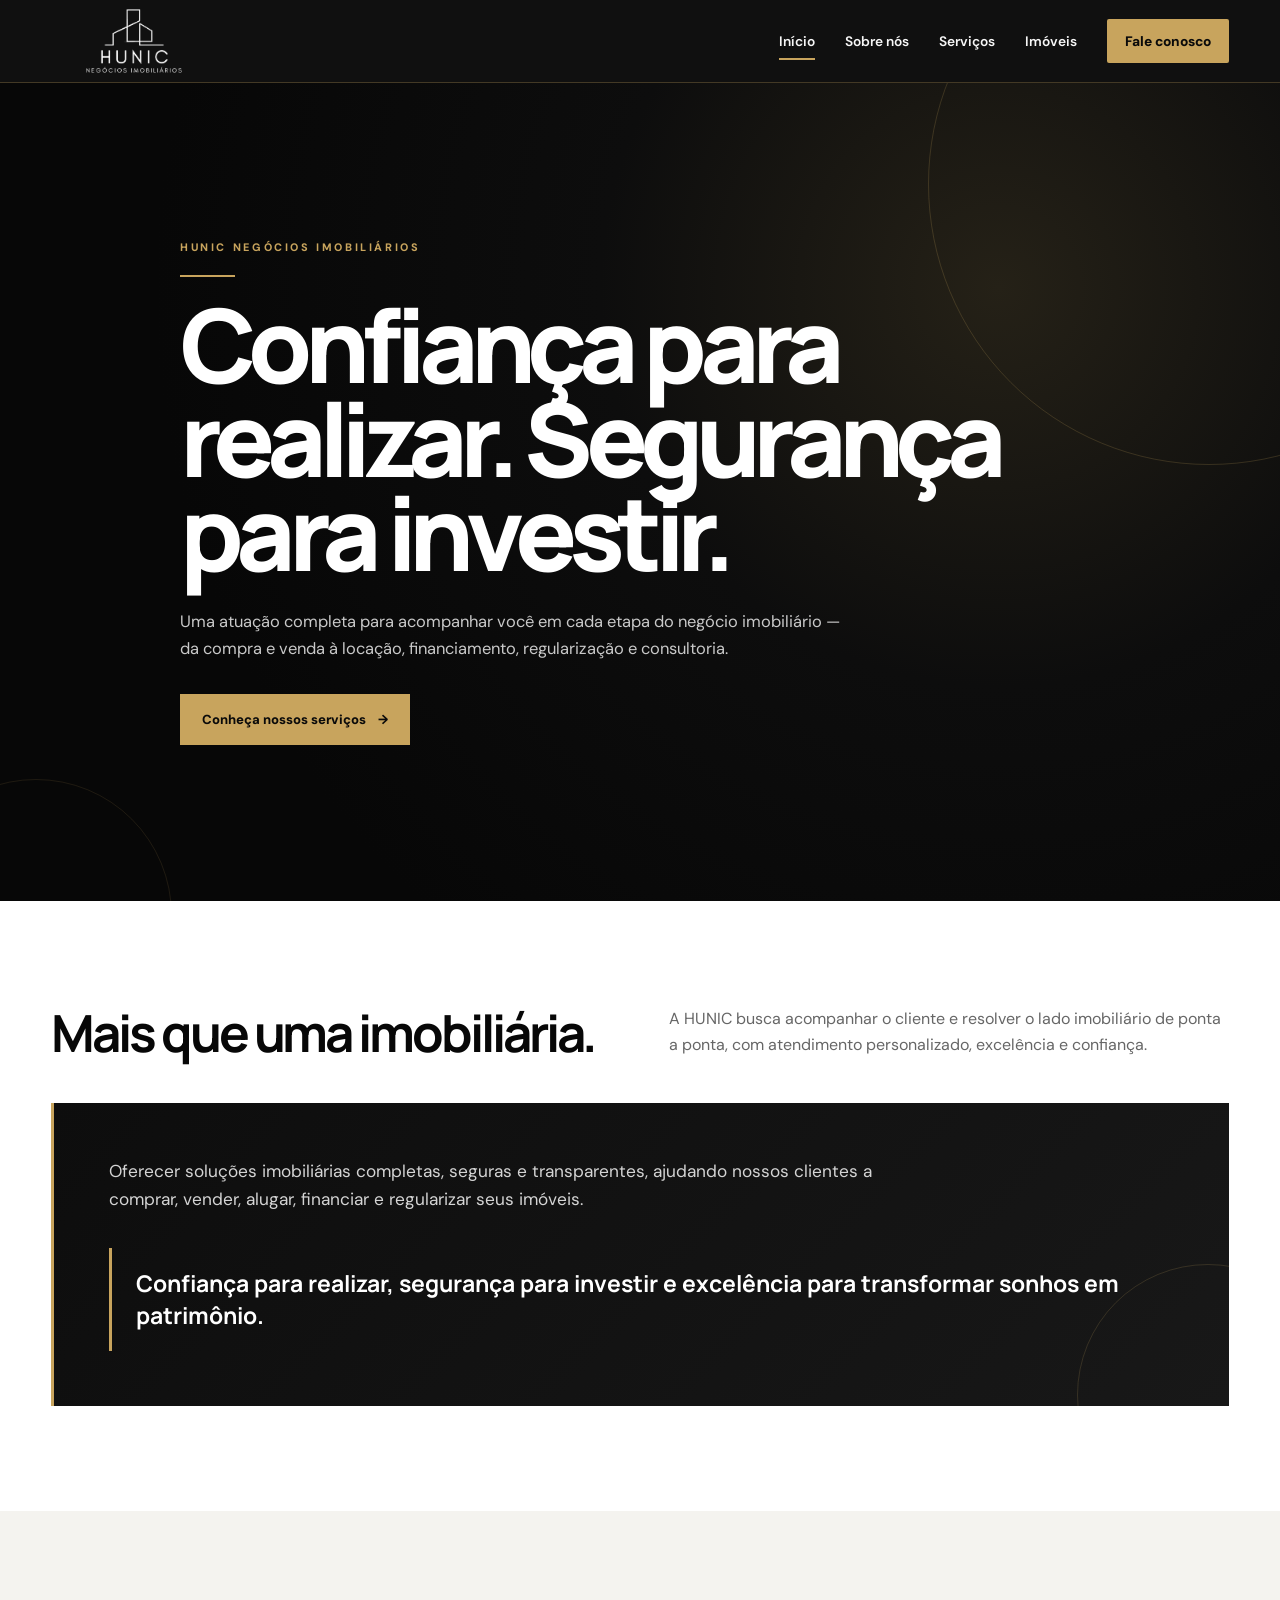
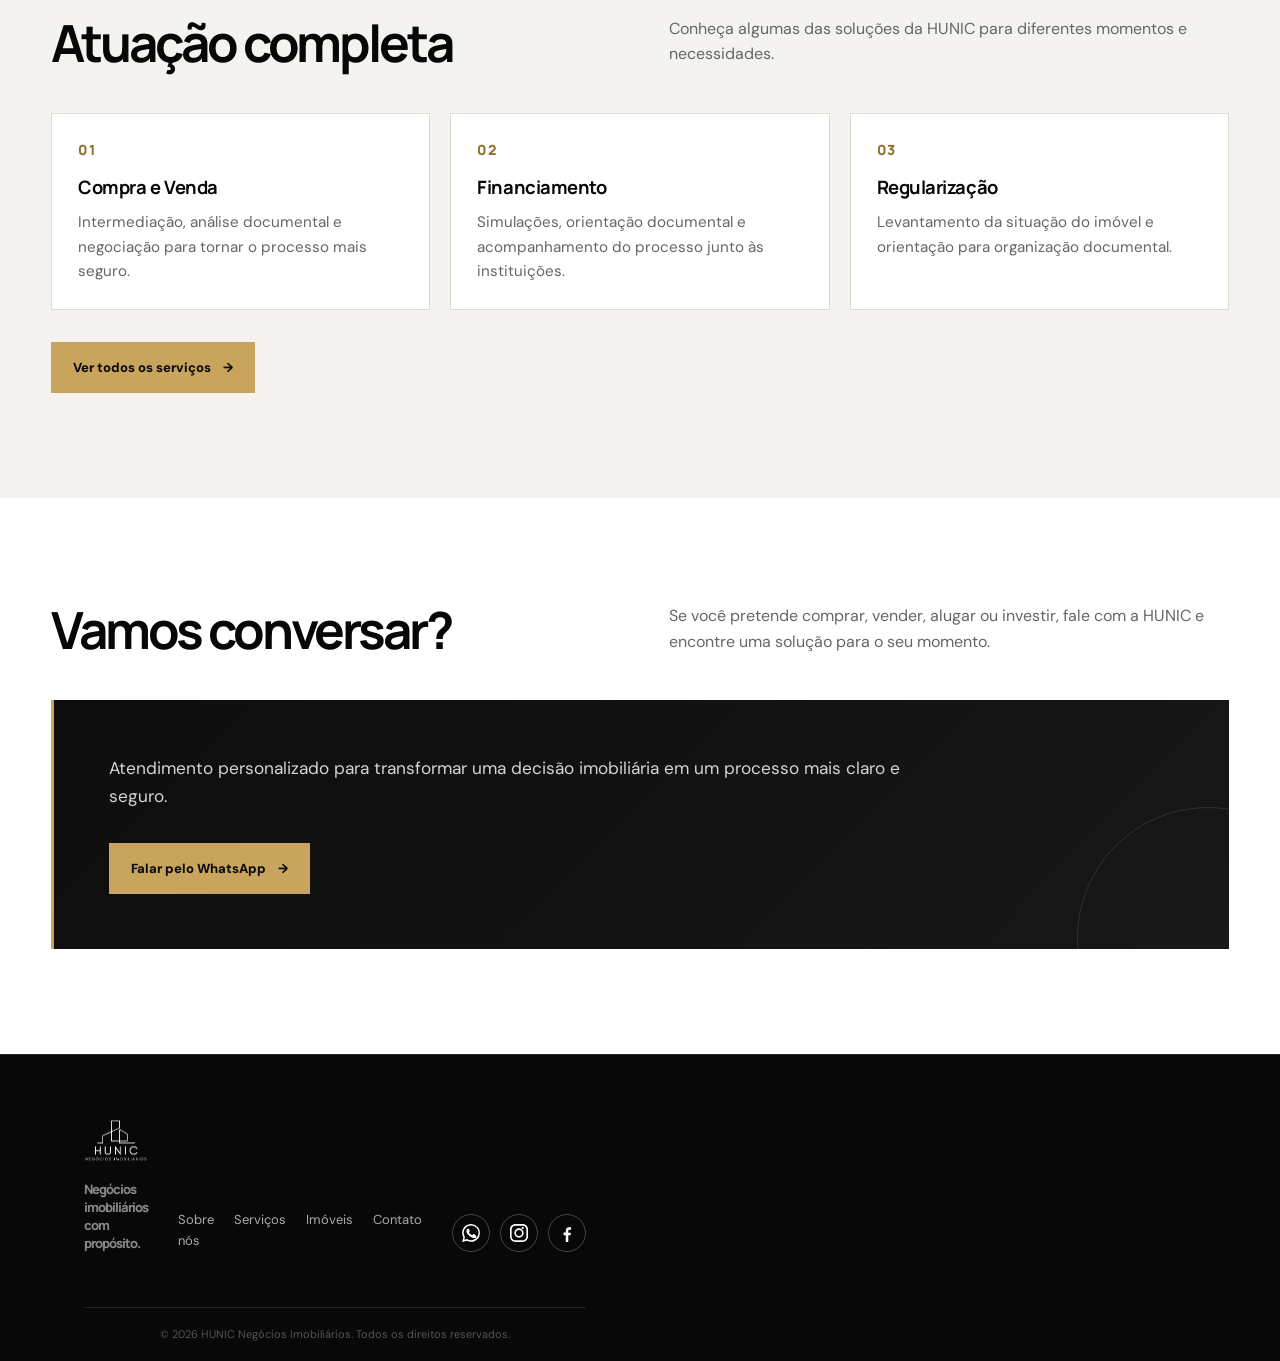
<file: index.html>
<!doctype html><html lang="pt-BR"><head><meta charset="utf-8"><meta name="viewport" content="width=device-width,initial-scale=1"><title>HUNIC | Negócios Imobiliários</title><link rel="stylesheet" href="css/style.css"></head><body>
<header class="header"><div class="container nav-wrap"><a class="logo-link" href="index.html" aria-label="HUNIC Negócios Imobiliários"><img class="logo-img" src="assets/hunic-logo.png" alt="HUNIC Negócios Imobiliários"></a><button class="menu-toggle" aria-label="Abrir menu" aria-expanded="false"><span></span><span></span><span></span></button><nav class="nav-menu"><a class="active" href="index.html">Início</a><a href="sobre.html">Sobre nós</a><a href="servicos.html">Serviços</a><a href="imoveis.html">Imóveis</a><a class="nav-contact" href="#contato">Fale conosco</a></nav></div></header>
<section class="hero"><div class="container hero-inner reveal"><div class="kicker">HUNIC Negócios Imobiliários</div><span class="gold-line"></span><h1>Confiança para realizar. Segurança para investir.</h1><p>Uma atuação completa para acompanhar você em cada etapa do negócio imobiliário — da compra e venda à locação, financiamento, regularização e consultoria.</p><a class="btn" href="servicos.html">Conheça nossos serviços</a></div></section>
<section class="section reveal"><div class="container"><div class="section-head"><h2>Mais que uma imobiliária.</h2><p>A HUNIC busca acompanhar o cliente e resolver o lado imobiliário de ponta a ponta, com atendimento personalizado, excelência e confiança.</p></div><div class="about-box"><p>Oferecer soluções imobiliárias completas, seguras e transparentes, ajudando nossos clientes a comprar, vender, alugar, financiar e regularizar seus imóveis.</p><div class="quote">Confiança para realizar, segurança para investir e excelência para transformar sonhos em patrimônio.</div></div></div></section>
<section class="section" style="background:#f4f3ef"><div class="container"><div class="section-head"><h2>Atuação completa</h2><p>Conheça algumas das soluções da HUNIC para diferentes momentos e necessidades.</p></div><div class="grid-3"><article class="card reveal"><div class="card-body"><div class="service-number">01</div><h3>Compra e Venda</h3><p>Intermediação, análise documental e negociação para tornar o processo mais seguro.</p></div></article><article class="card reveal"><div class="card-body"><div class="service-number">02</div><h3>Financiamento</h3><p>Simulações, orientação documental e acompanhamento do processo junto às instituições.</p></div></article><article class="card reveal"><div class="card-body"><div class="service-number">03</div><h3>Regularização</h3><p>Levantamento da situação do imóvel e orientação para organização documental.</p></div></article></div><a class="btn" href="servicos.html">Ver todos os serviços</a></div></section>
<section class="section reveal" id="contato"><div class="container"><div class="section-head"><h2>Vamos conversar?</h2><p>Se você pretende comprar, vender, alugar ou investir, fale com a HUNIC e encontre uma solução para o seu momento.</p></div><div class="about-box"><p>Atendimento personalizado para transformar uma decisão imobiliária em um processo mais claro e seguro.</p><a class="btn" href="https://wa.me/5514999999999" target="_blank" rel="noopener">Falar pelo WhatsApp</a></div></div></section>
<footer class="footer"><div class="container footer-inner"><div class="footer-brand"><img class="footer-logo" src="assets/hunic-logo.png" alt="HUNIC Negócios Imobiliários"><p>Negócios imobiliários com propósito.</p></div><div class="footer-links"><a href="sobre.html">Sobre nós</a><a href="servicos.html">Serviços</a><a href="imoveis.html">Imóveis</a><a href="index.html#contato">Contato</a></div><div class="footer-social">
<a href="https://wa.me/5514999999999" target="_blank" rel="noopener" aria-label="WhatsApp" title="WhatsApp" class="social-icon"><svg viewBox="0 0 24 24" aria-hidden="true"><path d="M20.5 3.5A11.9 11.9 0 0 0 12.1 0C5.5 0 .2 5.3.2 11.9c0 2.1.5 4.1 1.6 5.9L.1 24l6.4-1.7c1.7.9 3.6 1.4 5.5 1.4h.1c6.5 0 11.8-5.3 11.8-11.8 0-3.2-1.2-6.2-3.4-8.4ZM12.1 21.6c-1.7 0-3.4-.5-4.9-1.3l-.4-.2-3.8 1 1-3.7-.2-.4c-1-1.5-1.5-3.3-1.5-5.1C2.3 6.3 6.7 1.9 12.1 1.9c2.6 0 5.1 1 7 2.9s2.9 4.4 2.9 7c0 5.4-4.4 9.8-9.9 9.8Zm5.4-7.3c-.3-.2-1.7-.8-2-.9-.3-.1-.5-.2-.7.2-.2.3-.8.9-.9 1.1-.2.2-.3.2-.6.1-1.7-.9-2.8-1.6-3.9-3.5-.3-.5.3-.5.8-1.6.1-.2.1-.4 0-.6-.1-.2-.7-1.7-.9-2.3-.2-.6-.5-.5-.7-.5h-.6c-.2 0-.6.1-.9.4-.3.3-1.2 1.2-1.2 2.9s1.2 3.3 1.4 3.5c.2.2 2.4 3.7 5.8 5 .8.3 1.4.5 1.9.6.8.3 1.6.2 2.2.1.6-.1 1.7-.7 1.9-1.4.2-.7.2-1.3.1-1.4-.1-.2-.3-.3-.6-.5Z"/></svg></a>
<a href="#" aria-label="Instagram" title="Instagram" class="social-icon"><svg viewBox="0 0 24 24" aria-hidden="true"><path d="M7.2 0h9.6C20.8 0 24 3.2 24 7.2v9.6c0 4-3.2 7.2-7.2 7.2H7.2C3.2 24 0 20.8 0 16.8V7.2C0 3.2 3.2 0 7.2 0Zm-.1 2.2C4.5 2.2 2.2 4.5 2.2 7.1v9.8c0 2.6 2.3 4.9 4.9 4.9h9.8c2.6 0 4.9-2.3 4.9-4.9V7.1c0-2.6-2.3-4.9-4.9-4.9H7.1Zm9.9 1.7a1.5 1.5 0 1 1 0 3 1.5 1.5 0 0 1 0-3ZM12 5.8A6.2 6.2 0 1 1 12 18.2 6.2 6.2 0 0 1 12 5.8Zm0 2.2A4 4 0 1 0 12 16a4 4 0 0 0 0-8Z"/></svg></a>
<a href="#" aria-label="Facebook" title="Facebook" class="social-icon"><svg viewBox="0 0 24 24" aria-hidden="true"><path d="M13.7 24v-9h3l.5-3.5h-3.5V9.3c0-1 .3-1.7 1.8-1.7h1.9V4.5c-.3 0-1.4-.1-2.6-.1-2.6 0-4.4 1.6-4.4 4.5v2.5H7.5V15h2.9v9h3.3Z"/></svg></a>
</div><div class="footer-bottom">© 2026 HUNIC Negócios Imobiliários. Todos os direitos reservados.</div></div></footer><script src="js/script.js"></script></body></html>
</file>
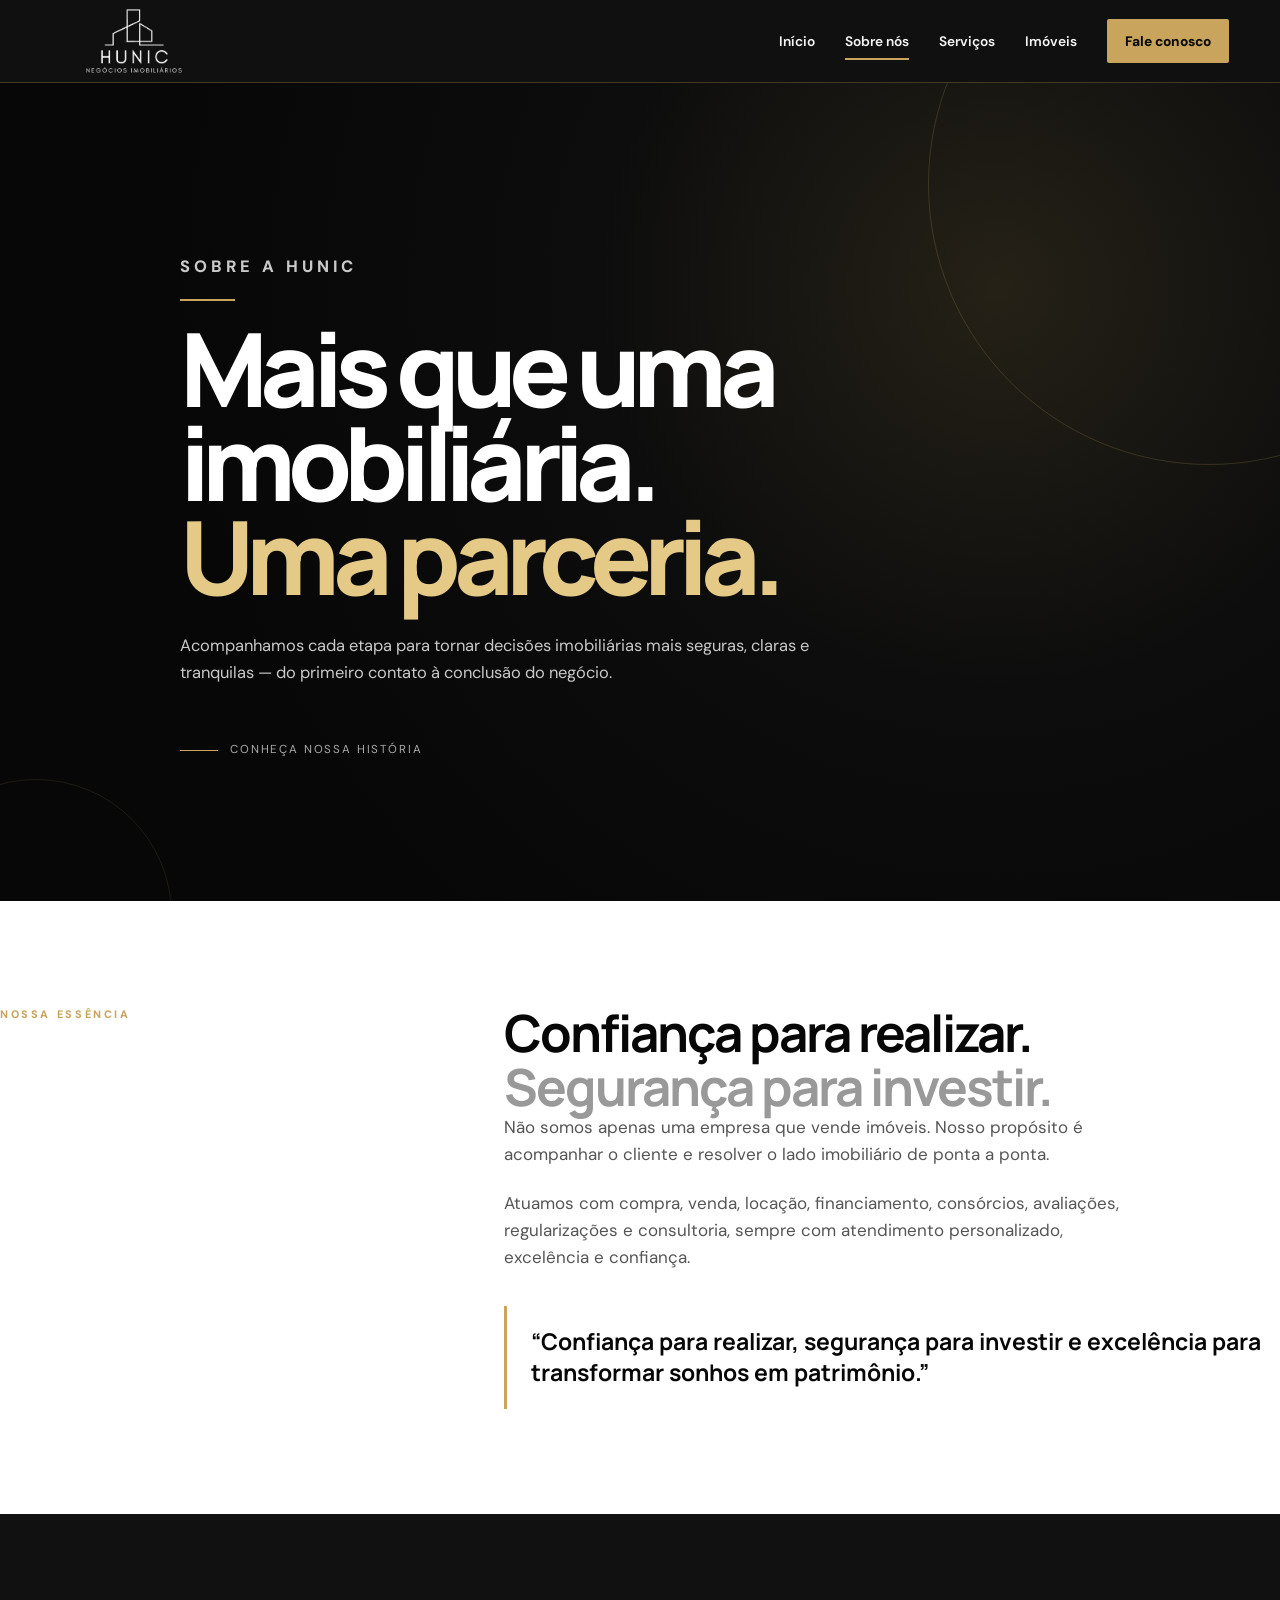
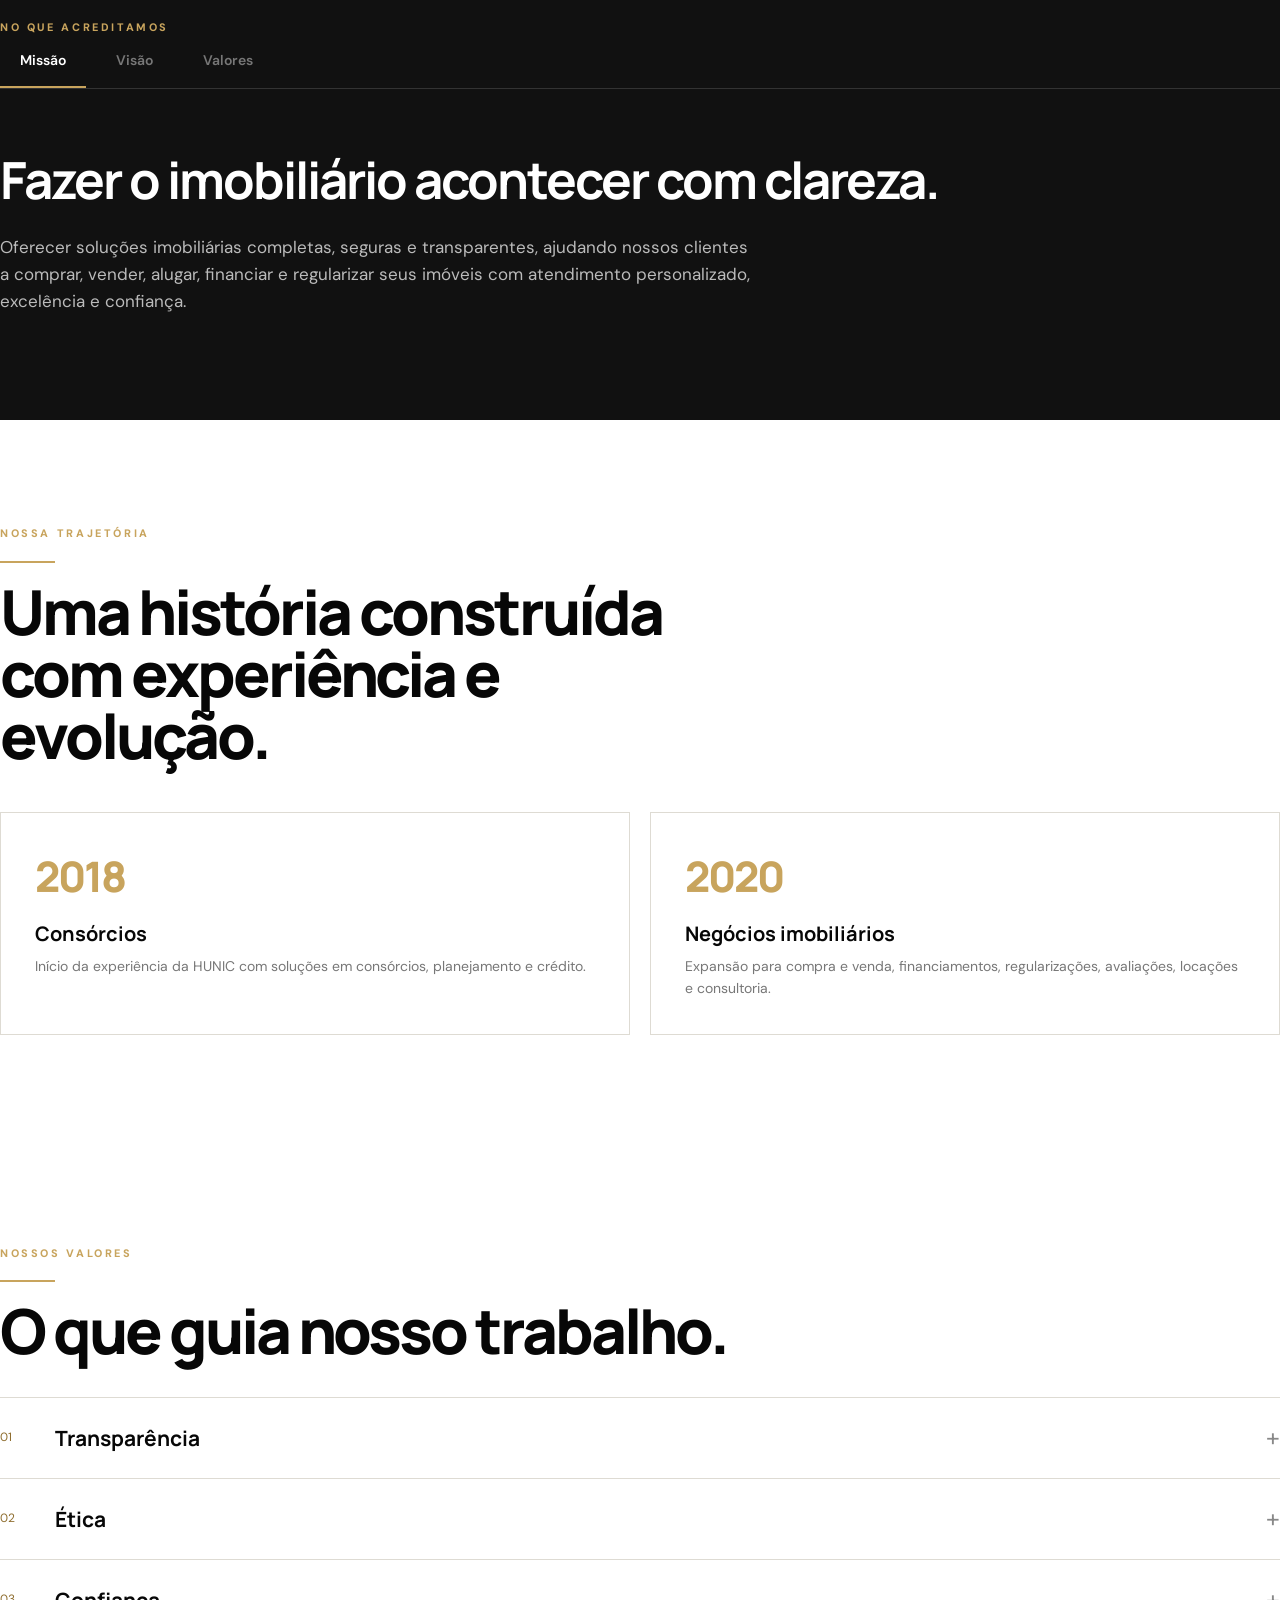
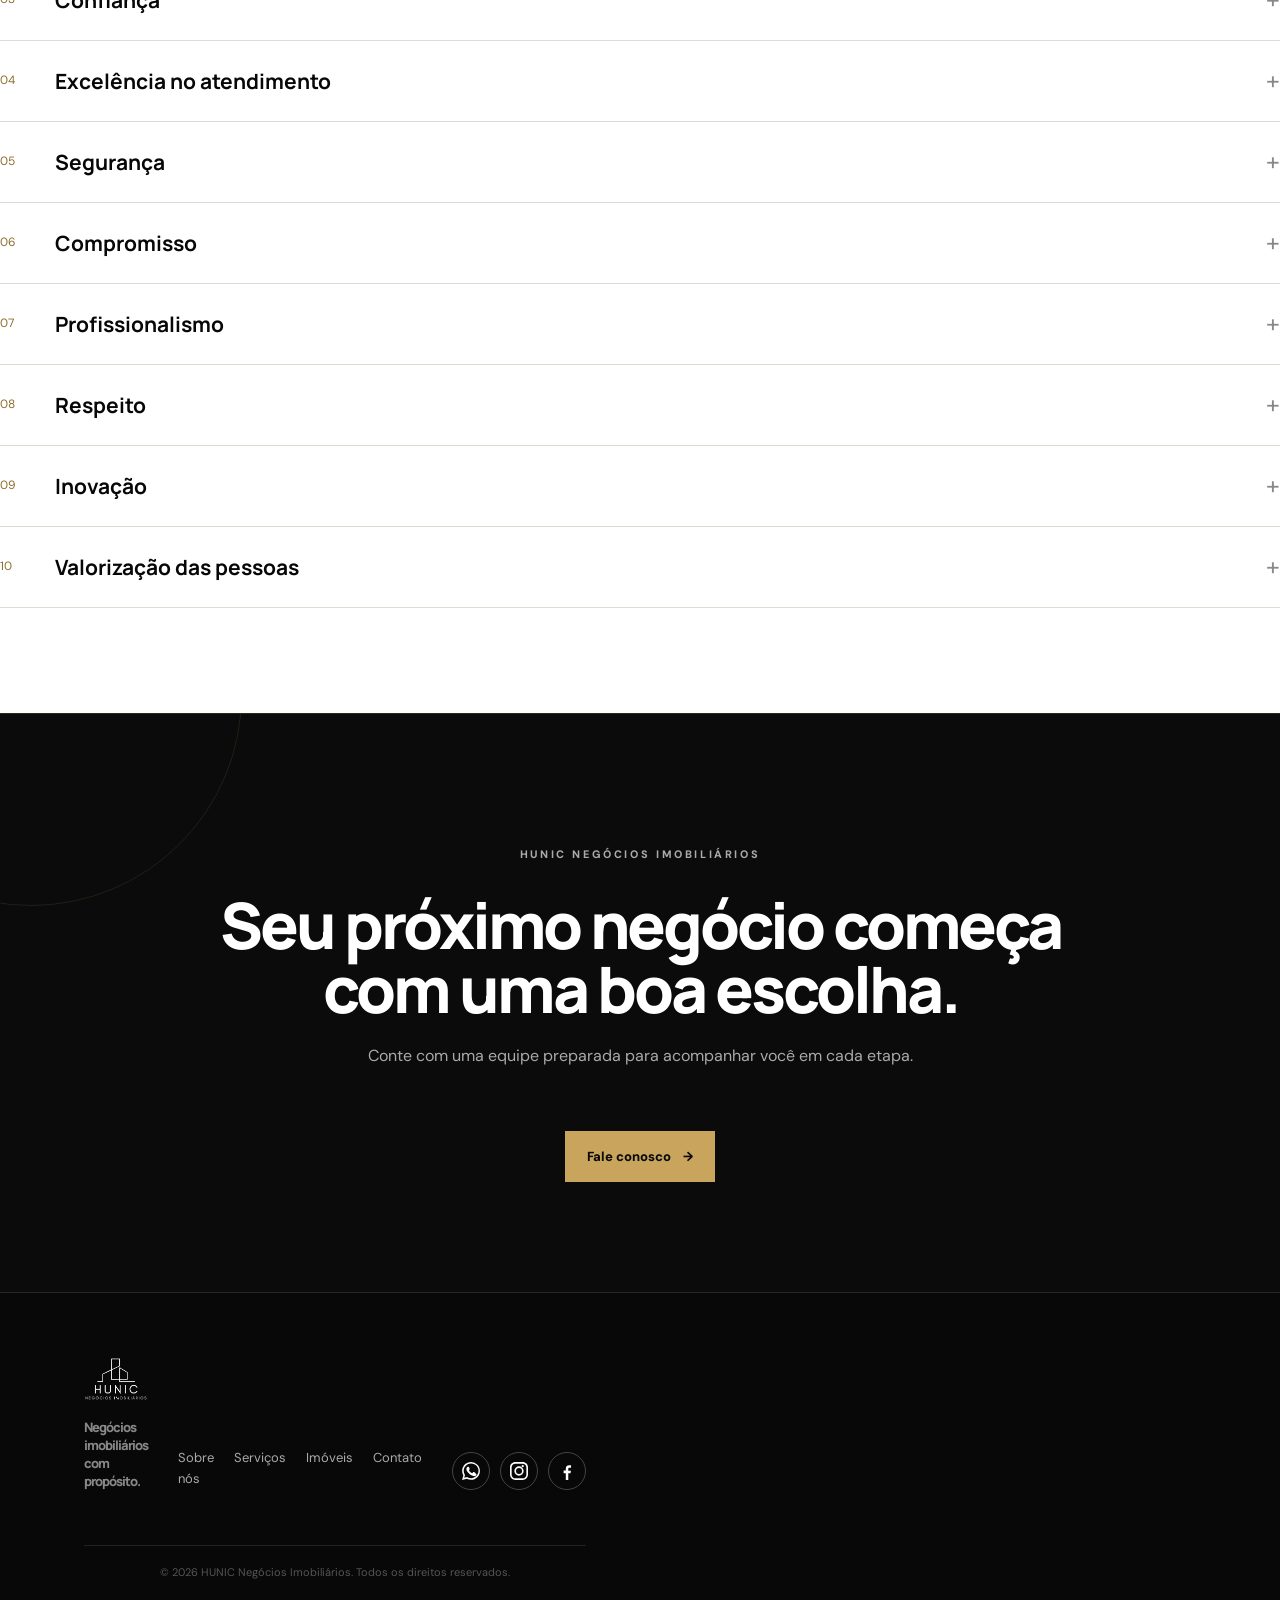
<file: sobre.html>
<!doctype html><html lang="pt-BR"><head><meta charset="utf-8"><meta name="viewport" content="width=device-width,initial-scale=1"><title>Sobre nós | HUNIC Negócios Imobiliários</title><link rel="stylesheet" href="css/style.css"></head><body>
<header class="header"><div class="container nav-wrap"><a class="logo-link" href="index.html" aria-label="HUNIC Negócios Imobiliários"><img class="logo-img" src="assets/hunic-logo.png" alt="HUNIC Negócios Imobiliários"></a><button class="menu-toggle" aria-label="Abrir menu" aria-expanded="false"><span></span><span></span><span></span></button><nav class="nav-menu"><a href="index.html">Início</a><a class="active" href="sobre.html">Sobre nós</a><a href="servicos.html">Serviços</a><a href="imoveis.html">Imóveis</a><a class="nav-contact" href="index.html#contato">Fale conosco</a></nav></div></header>
<main>
<section class="hero"><div class="container hero-inner reveal"><p class="eyebrow">SOBRE A HUNIC</p><span class="gold-line"></span><h1>Mais que uma imobiliária.<br><em>Uma parceria.</em></h1><p>Acompanhamos cada etapa para tornar decisões imobiliárias mais seguras, claras e tranquilas — do primeiro contato à conclusão do negócio.</p><a class="scroll" href="#essencia"><span></span> Conheça nossa história</a></div></section>
<section class="section intro reveal" id="essencia"><div><p class="eyebrow">NOSSA ESSÊNCIA</p></div><div class="intro-copy"><h2>Confiança para realizar. <span>Segurança para investir.</span></h2><p>Não somos apenas uma empresa que vende imóveis. Nosso propósito é acompanhar o cliente e resolver o lado imobiliário de ponta a ponta.</p><p>Atuamos com compra, venda, locação, financiamento, consórcios, avaliações, regularizações e consultoria, sempre com atendimento personalizado, excelência e confiança.</p><div class="quote">“Confiança para realizar, segurança para investir e excelência para transformar sonhos em patrimônio.”</div></div></section>
<section class="tabs-wrap"><div class="section"><p class="eyebrow">NO QUE ACREDITAMOS</p><div class="tabs"><button class="tab active" data-tab="missao">Missão</button><button class="tab" data-tab="visao">Visão</button><button class="tab" data-tab="valores">Valores</button></div><div class="tab-content active" id="missao"><h3>Fazer o imobiliário acontecer com clareza.</h3><p>Oferecer soluções imobiliárias completas, seguras e transparentes, ajudando nossos clientes a comprar, vender, alugar, financiar e regularizar seus imóveis com atendimento personalizado, excelência e confiança.</p></div><div class="tab-content" id="visao"><h3>Ser referência em Macatuba e região.</h3><p>Ser reconhecida como uma das principais referências imobiliárias de Macatuba e região, destacando-se pela credibilidade, inovação, qualidade no atendimento e compromisso com seus clientes.</p></div><div class="tab-content" id="valores"><h3>Princípios que orientam cada decisão.</h3><p>Transparência, Ética, Confiança, Excelência no atendimento, Segurança, Compromisso, Profissionalismo, Respeito, Inovação e Valorização das pessoas.</p></div></div></section>
<section class="section reveal"><p class="eyebrow">NOSSA TRAJETÓRIA</p><span class="gold-line"></span><h2 style="font:800 clamp(35px,5vw,62px)/1 Manrope;letter-spacing:-3px;max-width:760px">Uma história construída com experiência e evolução.</h2><div class="timeline"><div class="timeline-card"><div class="year">2018</div><h3>Consórcios</h3><p>Início da experiência da HUNIC com soluções em consórcios, planejamento e crédito.</p></div><div class="timeline-card"><div class="year">2020</div><h3>Negócios imobiliários</h3><p>Expansão para compra e venda, financiamentos, regularizações, avaliações, locações e consultoria.</p></div></div></section>
<section class="section reveal"><p class="eyebrow">NOSSOS VALORES</p><span class="gold-line"></span><h2 style="font:800 clamp(35px,5vw,62px)/1 Manrope;letter-spacing:-3px">O que guia nosso trabalho.</h2><div class="values"><div class="value"><span class="value-number">01</span><span class="value-name">Transparência</span><span class="value-plus">+</span><div class="value-desc">Informação clara e comunicação objetiva em cada etapa.</div></div><div class="value"><span class="value-number">02</span><span class="value-name">Ética</span><span class="value-plus">+</span><div class="value-desc">Atuação responsável, íntegra e profissional.</div></div><div class="value"><span class="value-number">03</span><span class="value-name">Confiança</span><span class="value-plus">+</span><div class="value-desc">Relacionamentos construídos com segurança e credibilidade.</div></div><div class="value"><span class="value-number">04</span><span class="value-name">Excelência no atendimento</span><span class="value-plus">+</span><div class="value-desc">Atenção personalizada para compreender cada necessidade.</div></div><div class="value"><span class="value-number">05</span><span class="value-name">Segurança</span><span class="value-plus">+</span><div class="value-desc">Cuidado com documentos, processos e decisões.</div></div><div class="value"><span class="value-number">06</span><span class="value-name">Compromisso</span><span class="value-plus">+</span><div class="value-desc">Responsabilidade com cada cliente e cada negócio.</div></div><div class="value"><span class="value-number">07</span><span class="value-name">Profissionalismo</span><span class="value-plus">+</span><div class="value-desc">Conhecimento e seriedade em todas as etapas.</div></div><div class="value"><span class="value-number">08</span><span class="value-name">Respeito</span><span class="value-plus">+</span><div class="value-desc">Valorização das pessoas e de suas histórias.</div></div><div class="value"><span class="value-number">09</span><span class="value-name">Inovação</span><span class="value-plus">+</span><div class="value-desc">Busca constante por soluções melhores e mais eficientes.</div></div><div class="value"><span class="value-number">10</span><span class="value-name">Valorização das pessoas</span><span class="value-plus">+</span><div class="value-desc">Pessoas no centro de cada relacionamento.</div></div></div></section>
<section class="cta"><p class="eyebrow">HUNIC NEGÓCIOS IMOBILIÁRIOS</p><h2>Seu próximo negócio começa com uma boa escolha.</h2><p>Conte com uma equipe preparada para acompanhar você em cada etapa.</p><a class="btn" href="index.html#contato">Fale conosco</a></section>
</main>
<footer class="footer"><div class="container footer-inner"><div class="footer-brand"><img class="footer-logo" src="assets/hunic-logo.png" alt="HUNIC Negócios Imobiliários"><p>Negócios imobiliários com propósito.</p></div><div class="footer-links"><a href="sobre.html">Sobre nós</a><a href="servicos.html">Serviços</a><a href="imoveis.html">Imóveis</a><a href="index.html#contato">Contato</a></div><div class="footer-social">
<a href="https://wa.me/5514999999999" target="_blank" rel="noopener" aria-label="WhatsApp" title="WhatsApp" class="social-icon"><svg viewBox="0 0 24 24" aria-hidden="true"><path d="M20.5 3.5A11.9 11.9 0 0 0 12.1 0C5.5 0 .2 5.3.2 11.9c0 2.1.5 4.1 1.6 5.9L.1 24l6.4-1.7c1.7.9 3.6 1.4 5.5 1.4h.1c6.5 0 11.8-5.3 11.8-11.8 0-3.2-1.2-6.2-3.4-8.4ZM12.1 21.6c-1.7 0-3.4-.5-4.9-1.3l-.4-.2-3.8 1 1-3.7-.2-.4c-1-1.5-1.5-3.3-1.5-5.1C2.3 6.3 6.7 1.9 12.1 1.9c2.6 0 5.1 1 7 2.9s2.9 4.4 2.9 7c0 5.4-4.4 9.8-9.9 9.8Zm5.4-7.3c-.3-.2-1.7-.8-2-.9-.3-.1-.5-.2-.7.2-.2.3-.8.9-.9 1.1-.2.2-.3.2-.6.1-1.7-.9-2.8-1.6-3.9-3.5-.3-.5.3-.5.8-1.6.1-.2.1-.4 0-.6-.1-.2-.7-1.7-.9-2.3-.2-.6-.5-.5-.7-.5h-.6c-.2 0-.6.1-.9.4-.3.3-1.2 1.2-1.2 2.9s1.2 3.3 1.4 3.5c.2.2 2.4 3.7 5.8 5 .8.3 1.4.5 1.9.6.8.3 1.6.2 2.2.1.6-.1 1.7-.7 1.9-1.4.2-.7.2-1.3.1-1.4-.1-.2-.3-.3-.6-.5Z"/></svg></a>
<a href="#" aria-label="Instagram" title="Instagram" class="social-icon"><svg viewBox="0 0 24 24" aria-hidden="true"><path d="M7.2 0h9.6C20.8 0 24 3.2 24 7.2v9.6c0 4-3.2 7.2-7.2 7.2H7.2C3.2 24 0 20.8 0 16.8V7.2C0 3.2 3.2 0 7.2 0Zm-.1 2.2C4.5 2.2 2.2 4.5 2.2 7.1v9.8c0 2.6 2.3 4.9 4.9 4.9h9.8c2.6 0 4.9-2.3 4.9-4.9V7.1c0-2.6-2.3-4.9-4.9-4.9H7.1Zm9.9 1.7a1.5 1.5 0 1 1 0 3 1.5 1.5 0 0 1 0-3ZM12 5.8A6.2 6.2 0 1 1 12 18.2 6.2 6.2 0 0 1 12 5.8Zm0 2.2A4 4 0 1 0 12 16a4 4 0 0 0 0-8Z"/></svg></a>
<a href="#" aria-label="Facebook" title="Facebook" class="social-icon"><svg viewBox="0 0 24 24" aria-hidden="true"><path d="M13.7 24v-9h3l.5-3.5h-3.5V9.3c0-1 .3-1.7 1.8-1.7h1.9V4.5c-.3 0-1.4-.1-2.6-.1-2.6 0-4.4 1.6-4.4 4.5v2.5H7.5V15h2.9v9h3.3Z"/></svg></a>
</div><div class="footer-bottom">© 2026 HUNIC Negócios Imobiliários. Todos os direitos reservados.</div></div></footer><script src="js/script.js"></script></body></html>
</file>
<file: css/style.css>
@import url('https://fonts.googleapis.com/css2?family=DM+Sans:wght@400;500;600;700&family=Manrope:wght@500;600;700;800&display=swap');

:root{
  --black:#070707;
  --dark:#0e0e0e;
  --dark-2:#151515;
  --white:#fff;
  --off:#f6f5f2;
  --gray:#777;
  --line:#dedbd3;
  --gold:#c8a45d;
  --gold-light:#e4c987;
  --gold-dark:#8e6d2e;
  --max:1180px;
  --ease:cubic-bezier(.2,.7,.2,1);
}
*{box-sizing:border-box;margin:0;padding:0}
html{scroll-behavior:smooth}
body{font-family:'DM Sans',Arial,sans-serif;background:#fff;color:var(--black);line-height:1.6;overflow-x:hidden}
a{color:inherit;text-decoration:none}
button{font:inherit}
img{display:block;max-width:100%}
.container{width:min(92%,var(--max));margin:auto}

/* HEADER */
.header,.site-header{position:sticky;top:0;z-index:100;background:rgba(7,7,7,.96);backdrop-filter:blur(16px);border-bottom:1px solid rgba(200,164,93,.28);transition:.35s}
.header.scrolled,.site-header.scrolled{box-shadow:0 14px 35px rgba(0,0,0,.18)}
.nav-wrap{min-height:82px;display:flex;align-items:center;justify-content:space-between;gap:30px}
.logo-link{display:flex;align-items:center;min-width:175px}
.logo-img{width:165px;height:68px;object-fit:contain;object-position:center}
.nav-menu,.nav{display:flex;align-items:center;gap:30px;color:#fff}
.nav-menu a,.nav a{font-size:.86rem;font-weight:600;color:#f7f7f7;position:relative;padding:12px 0}
.nav-menu a:after,.nav a:after{content:'';position:absolute;left:0;bottom:4px;width:0;height:2px;background:var(--gold);transition:.3s var(--ease)}
.nav-menu a:hover:after,.nav-menu a.active:after,.nav a:hover:after,.nav a.active:after{width:100%}
.nav-contact{background:var(--gold)!important;color:#0a0a0a!important;padding:11px 18px!important;border-radius:2px;font-weight:800!important}
.nav-contact:after{display:none!important}
.menu-toggle{display:none;background:none;border:0;width:42px;height:42px;cursor:pointer}
.menu-toggle span{display:block;width:23px;height:2px;background:var(--gold);margin:5px auto;transition:.25s}
.menu-toggle.active span:nth-child(1){transform:translateY(7px) rotate(45deg)}
.menu-toggle.active span:nth-child(2){opacity:0}
.menu-toggle.active span:nth-child(3){transform:translateY(-7px) rotate(-45deg)}

/* GLOBAL GOLD DETAILS */
.kicker,.eyebrow{color:var(--gold);text-transform:uppercase;letter-spacing:.24em;font-size:.68rem;font-weight:800}
.gold-line{width:55px;height:2px;background:var(--gold);display:block;margin:18px 0}

/* HERO */
.hero,.page-hero{position:relative;overflow:hidden;background:radial-gradient(circle at 78% 25%,#252117 0,#0d0d0d 34%,#070707 72%);color:#fff}
.hero{min-height:calc(100vh - 82px);display:flex;align-items:center;padding:100px 0}
.page-hero{padding:115px 0 105px}
.hero:before,.page-hero:before{content:'';position:absolute;width:560px;height:560px;border:1px solid rgba(200,164,93,.2);border-radius:50%;right:-210px;top:-180px}
.hero:after,.page-hero:after{content:'';position:absolute;width:270px;height:270px;border:1px solid rgba(200,164,93,.12);border-radius:50%;left:-100px;bottom:-150px}
.hero-inner,.page-hero .container{position:relative;z-index:2}
.hero-inner{max-width:920px}
.hero h1,.page-hero h1{font-family:Manrope,sans-serif;font-weight:800;letter-spacing:-.075em;line-height:.92}
.hero h1{font-size:clamp(3.3rem,8vw,7.5rem);max-width:900px;margin-top:20px}
.page-hero h1{font-size:clamp(3rem,7vw,6.5rem);max-width:900px;margin-top:18px}
.hero h1 em{font-style:normal;color:var(--gold-light)}
.hero p,.page-hero p{max-width:660px;color:#c9c9c9;font-size:1.03rem;margin-top:30px}
.page-hero p{max-width:620px}
.scroll{margin-top:55px;display:inline-flex;align-items:center;gap:12px;color:#aaa;font-size:.72rem;text-transform:uppercase;letter-spacing:.16em}
.scroll span{width:38px;height:1px;background:var(--gold)}

/* BUTTONS */
.btn{display:inline-flex;align-items:center;gap:12px;margin-top:32px;padding:14px 21px;background:var(--gold);color:#0a0a0a;border:1px solid var(--gold);font-weight:800;font-size:.82rem;transition:.35s var(--ease)}
.btn:after{content:'→';transition:.3s}
.btn:hover{background:transparent;color:var(--gold);transform:translateY(-3px)}
.btn:hover:after{transform:translateX(4px)}

/* SECTIONS */
.section{padding:105px 0}
.section-head{display:flex;justify-content:space-between;gap:50px;align-items:end;margin-bottom:46px}
.section-head h2{font-family:Manrope,sans-serif;font-size:clamp(2.1rem,4vw,4rem);line-height:.98;letter-spacing:-.06em}
.section-head p{max-width:560px;color:#666}
.intro{display:grid;grid-template-columns:.8fr 1.5fr;gap:90px;align-items:start}
.intro h2{font:700 clamp(32px,4vw,56px)/1.05 Manrope,sans-serif;letter-spacing:-2px}
.intro h2 span{color:#999}
.intro-copy p{font-size:17px;color:#555;max-width:640px;margin-bottom:22px}
.quote{border-left:3px solid var(--gold);padding:20px 0 20px 24px;font:700 23px/1.35 Manrope,sans-serif;margin-top:35px}

/* CARDS / GRIDS */
.grid-2{display:grid;grid-template-columns:1fr 1fr;gap:24px}
.grid-3{display:grid;grid-template-columns:repeat(3,1fr);gap:20px}
.card{position:relative;border:1px solid var(--line);background:#fff;transition:.4s var(--ease);overflow:hidden}
.card:before{content:'';position:absolute;left:0;top:0;width:0;height:3px;background:var(--gold);transition:.4s var(--ease);z-index:2}
.card:hover{transform:translateY(-7px);box-shadow:0 22px 45px rgba(0,0,0,.09)}
.card:hover:before{width:100%}
.card-body{padding:26px}
.card h3{font-family:Manrope,sans-serif;font-size:1.15rem;margin-bottom:8px;letter-spacing:-.025em}
.card p{color:#666;font-size:.95rem}
.service-img{width:100%;height:220px;object-fit:cover;filter:saturate(.8)}
.service-number{font:800 14px Manrope;color:var(--gold-dark);letter-spacing:.12em;margin-bottom:14px}
.about-box{position:relative;background:linear-gradient(135deg,#0d0d0d,#181818);color:#fff;padding:55px;border-left:3px solid var(--gold);overflow:hidden}
.about-box:after{content:'';position:absolute;width:260px;height:260px;border:1px solid rgba(200,164,93,.18);border-radius:50%;right:-110px;bottom:-120px}
.about-box p{position:relative;z-index:1;max-width:800px;color:#d4d4d4;font-size:1.08rem}
.about-box .quote{position:relative;z-index:1;color:#fff}

/* STATS */
.stats{background:var(--off);display:grid;grid-template-columns:repeat(4,1fr);gap:1px;padding:0;border-top:1px solid var(--line);border-bottom:1px solid var(--line)}
.stat{padding:48px 30px;border-right:1px solid #ddd}.stat:last-child{border:0}
.stat strong{font:800 48px Manrope,sans-serif;display:block;letter-spacing:-2px;color:var(--gold-dark)}
.stat span{font-size:13px;color:#777}

/* ABOUT TABS */
.tabs-wrap{background:#111;color:#fff}
.tabs{display:flex;gap:10px;border-bottom:1px solid #333;margin-bottom:55px}
.tab{border:0;background:none;color:#777;padding:15px 20px 17px;font:600 14px 'DM Sans';cursor:pointer;border-bottom:2px solid transparent}
.tab.active{color:#fff;border-color:var(--gold)}
.tab-content{display:none;animation:fade .45s ease}.tab-content.active{display:block}
.tab-content h3{font:700 clamp(32px,4vw,55px) Manrope,sans-serif;margin-bottom:20px;letter-spacing:-2px;color:#fff}
.tab-content p{color:#bbb;max-width:760px;font-size:17px}

/* TIMELINE / VALUES */
.timeline{display:grid;grid-template-columns:repeat(2,1fr);gap:20px;margin-top:45px}
.timeline-card{border:1px solid var(--line);padding:34px;min-height:210px;transition:.35s}
.timeline-card:hover{background:#111;color:#fff;transform:translateY(-5px);border-color:var(--gold)}
.year{font:800 42px Manrope;color:var(--gold);letter-spacing:-2px}.timeline-card h3{margin:15px 0 8px;font:700 20px Manrope}.timeline-card p{font-size:14px;color:#777}.timeline-card:hover p{color:#aaa}
.values{border-top:1px solid var(--line);margin-top:35px}
.value{border-bottom:1px solid var(--line);padding:20px 0;display:flex;align-items:center;gap:20px;cursor:pointer;position:relative}
.value:before{content:'';position:absolute;left:0;bottom:-1px;width:0;height:1px;background:var(--gold);transition:.35s}.value:hover:before{width:100%}
.value-number{font-size:12px;color:var(--gold-dark);width:35px}.value-name{font:700 21px Manrope;flex:1}.value-plus{font-size:25px;color:#888;transition:.3s}.value-desc{display:none;padding:0 55px 20px;color:#666;font-size:14px}.value.open .value-plus{transform:rotate(45deg);color:var(--gold)}.value.open .value-desc{display:block}

/* PROPERTY CAROUSEL */
.carousel-main{position:relative}
.property-card{display:grid;grid-template-columns:1.15fr .85fr;background:#fff;border:1px solid var(--line);overflow:hidden;box-shadow:0 18px 45px rgba(0,0,0,.06)}
.property-card[style*="display: none"]{display:none!important}
.property-gallery{position:relative;min-height:540px;background:#111;overflow:hidden}
.gallery-image{width:100%;height:100%;min-height:540px;object-fit:cover;transition:transform .7s var(--ease)}
.property-gallery:hover .gallery-image{transform:scale(1.025)}
.gallery-controls{position:absolute;inset:0;display:flex;justify-content:space-between;align-items:center;padding:0 18px;pointer-events:none}
.gallery-btn,.carousel-arrow{width:44px;height:44px;border:1px solid rgba(255,255,255,.35);background:rgba(0,0,0,.42);color:#fff;cursor:pointer;display:grid;place-items:center;transition:.25s;pointer-events:auto}
.gallery-btn:hover,.carousel-arrow:hover{background:var(--gold);color:#111;border-color:var(--gold)}
.gallery-dots,.carousel-nav{position:absolute;left:50%;bottom:18px;transform:translateX(-50%);display:flex;gap:7px;z-index:3}
.dot{width:7px;height:7px;border:0;border-radius:50%;background:rgba(255,255,255,.45);cursor:pointer;padding:0}.dot.active{background:var(--gold);transform:scale(1.25)}
.property-info{padding:55px 45px;display:flex;flex-direction:column;justify-content:center}
.property-tag{color:var(--gold-dark);font-size:.7rem;font-weight:800;letter-spacing:.14em;text-transform:uppercase;margin-bottom:14px}
.property-info h3{font:800 clamp(32px,4vw,55px)/1 Manrope;letter-spacing:-2px}.property-info p{color:#666;margin-top:20px}.property-price{font:800 30px Manrope;margin-top:25px}.property-meta{display:flex;flex-wrap:wrap;gap:8px;margin-top:20px}.meta{padding:7px 10px;background:var(--off);font-size:.72rem;color:#555;border-left:2px solid var(--gold)}
.carousel-main>.prev,.carousel-main>.next{position:absolute;top:50%;z-index:10;transform:translateY(-50%)}.carousel-main>.prev{left:-22px}.carousel-main>.next{right:-22px}

/* CTA */
.cta{position:relative;overflow:hidden;background:#0b0b0b;color:#fff;text-align:center;padding:110px 5%;border-top:1px solid rgba(200,164,93,.2)}
.cta:before{content:'';position:absolute;width:420px;height:420px;border:1px solid rgba(200,164,93,.12);border-radius:50%;left:-180px;top:-230px}.cta>*{position:relative;z-index:1}.cta h2{font:800 clamp(38px,5vw,68px)/1 Manrope;letter-spacing:-3px;max-width:850px;margin:auto}.cta p{color:#aaa;margin:22px auto 30px;max-width:600px}

/* FOOTER */
.footer,footer{background:#080808;color:#fff;border-top:1px solid #272727;padding:55px 5% 0}
.footer-inner,footer{display:grid;grid-template-columns:1fr 1fr 1fr;gap:30px;align-items:end}
.footer-brand{font:800 25px Manrope;letter-spacing:-1px}.footer-brand p,.footer-brand .tagline{color:#888;font-size:13px;margin-top:8px}
.footer-logo{width:150px;height:62px;object-fit:contain;object-position:left center}
.footer-links{display:flex;gap:20px;justify-content:center;font-size:13px;color:#aaa}.footer-links a:hover{color:var(--gold)}
.footer-social,.social{display:flex;gap:10px;justify-content:flex-end}.social-icon,.social a{width:38px;height:38px;border:1px solid #444;border-radius:50%;display:grid;place-items:center;font-size:11px;transition:.3s}.social-icon svg{width:18px;height:18px;fill:currentColor;display:block}.social-icon:hover,.social a:hover{background:var(--gold);border-color:var(--gold);color:#111}
.footer-bottom,.copyright{grid-column:1/-1;color:#555;font-size:11px;margin-top:25px;padding:18px 0;border-top:1px solid #222;text-align:center}
footer .logo{color:#fff}

/* ANIMATION */
.reveal{opacity:0;transform:translateY(25px);transition:.7s var(--ease)}
.reveal.visible,.reveal.show{opacity:1;transform:none}
@keyframes fade{from{opacity:0;transform:translateY(10px)}to{opacity:1;transform:none}}

@media(max-width:900px){
  .nav-menu,.nav{display:none;position:absolute;top:82px;left:0;right:0;background:#0b0b0b;padding:18px 5%;flex-direction:column;align-items:stretch;gap:3px;border-bottom:1px solid rgba(200,164,93,.25)}
  .nav-menu.open,.nav.open{display:flex}.nav-menu a,.nav a{padding:13px 0}.nav-contact{text-align:center;margin-top:8px}
  .menu-toggle{display:block}.hero{min-height:78vh}.section{padding:80px 0}.intro{grid-template-columns:1fr;gap:35px}.grid-3{grid-template-columns:1fr 1fr}.property-card{grid-template-columns:1fr}.property-gallery,.gallery-image{min-height:420px}.property-info{padding:40px}.carousel-main>.prev{left:12px}.carousel-main>.next{right:12px}
  .stats{grid-template-columns:1fr 1fr}.stat{padding:32px 20px}.stat strong{font-size:36px}.timeline{grid-template-columns:1fr}.footer-inner,footer{grid-template-columns:1fr;text-align:center}.footer-links,.footer-social,.social{justify-content:center}.footer-bottom,.copyright{grid-column:auto}
}
@media(max-width:600px){
  .logo-img{width:145px;height:62px}.nav-wrap{min-height:74px}.nav-menu,.nav{top:74px}.hero{padding:75px 0}.page-hero{padding:80px 0}.hero h1,.page-hero h1{letter-spacing:-.055em}.hero p,.page-hero p{font-size:.95rem}.section-head{display:block}.section-head p{margin-top:18px}.grid-3,.grid-2{grid-template-columns:1fr}.about-box{padding:32px 25px}.tabs{overflow:auto}.tab{white-space:nowrap}.tab-content h3{font-size:34px}.value-name{font-size:17px}.value-desc{padding-left:55px}.property-gallery,.gallery-image{min-height:320px}.property-info{padding:32px 25px}.property-info h3{font-size:35px}.stats{grid-template-columns:1fr 1fr}.stat{padding:25px 16px}.stat strong{font-size:30px}.carousel-main>.prev,.carousel-main>.next{width:38px;height:38px}
}
@media(prefers-reduced-motion:reduce){*{scroll-behavior:auto!important;transition:none!important;animation:none!important}}
</file>
